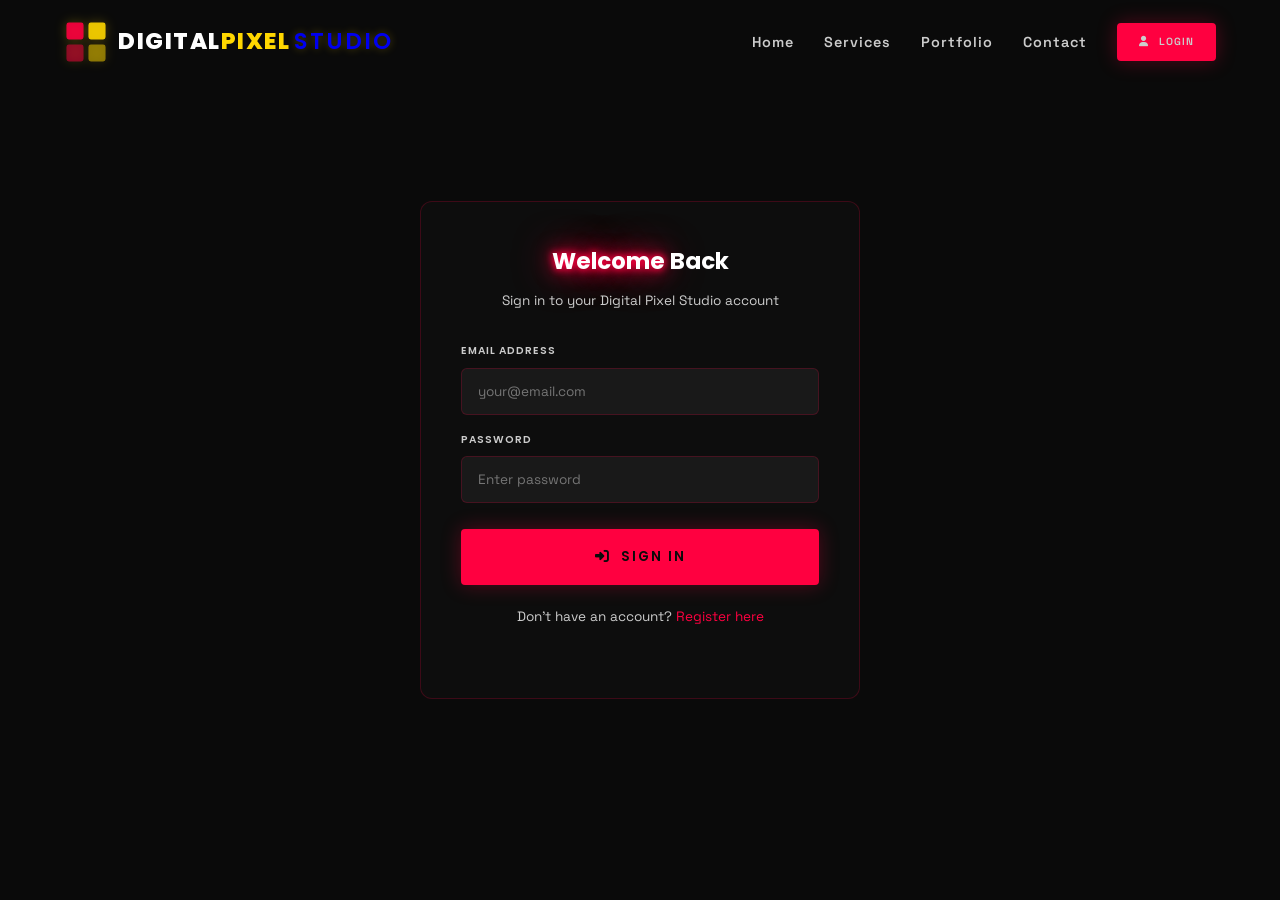
<file: dashboard.html>
<!DOCTYPE html>
<html lang="en">
<head>
  <meta charset="UTF-8">
  <meta name="viewport" content="width=device-width, initial-scale=1.0">
  <title>Dashboard - Digital Pixel Studio</title>
  <link rel="stylesheet" href="css/style.css">
  <link rel="stylesheet" href="https://cdnjs.cloudflare.com/ajax/libs/font-awesome/6.5.1/css/all.min.css">
  <link rel="manifest" href="/manifest.json">
  <link rel="apple-touch-icon" href="/icon-192.png">
  <meta name="apple-mobile-web-app-title" content="DPS">
  <meta name="apple-mobile-web-app-capable" content="yes">
  <meta name="mobile-web-app-capable" content="yes">
</head>
<body>

<nav class="navbar" id="navbar">
  <div class="container">
    <a href="index.html" class="logo-icon">
      <svg class="logo-svg" viewBox="0 0 36 36" fill="none" xmlns="http://www.w3.org/2000/svg">
        <rect x="2" y="2" width="14" height="14" rx="2" fill="#ff0040" opacity="0.9"/>
        <rect x="20" y="2" width="14" height="14" rx="2" fill="#ffd700" opacity="0.9"/>
        <rect x="2" y="20" width="14" height="14" rx="2" fill="#ff0040" opacity="0.5"/>
        <rect x="20" y="20" width="14" height="14" rx="2" fill="#ffd700" opacity="0.5"/>
      </svg>
      <span class="logo-text-group">
        <span class="logo-digital">Digital</span>
        <span class="logo-pixel">Pixel</span>
        <span class="logo-studio">Studio</span>
      </span>
    </a>
    <ul class="nav-links" id="navLinks">
      <li><a href="index.html"><i class="fas fa-home"></i> Home</a></li>
      <li><a href="index.html#services">Services</a></li>
      <li><a href="index.html#contact">Contact</a></li>
      <li><span id="dashUserEmail" style="color:var(--gold);font-family:var(--font-alt);font-size:0.9rem;"></span></li>
      <li><button class="logout-btn" id="logoutBtn"><i class="fas fa-sign-out-alt"></i> Logout</button></li>
    </ul>
    <button class="hamburger" id="hamburger" aria-label="Menu">
      <span></span><span></span><span></span>
    </button>
  </div>
</nav>

<section class="dashboard">
  <div class="container">
    <div class="dashboard-header">
      <h2>Dashboard</h2>
      <span style="font-family:var(--font-alt);color:var(--text-secondary);">Welcome, <span id="dashName" class="gold" style="font-weight:600;"></span></span>
    </div>

    <div class="dashboard-grid">
      <div class="dash-card">
        <h4>Active Projects</h4>
        <div class="number" style="color:var(--neon-red);">2</div>
      </div>
      <div class="dash-card">
        <h4>Completed Projects</h4>
        <div class="number" style="color:var(--gold);">5</div>
      </div>
      <div class="dash-card">
        <h4>Support Tickets</h4>
        <div class="number" style="color:var(--text-primary);">1</div>
      </div>
      <div class="dash-card">
        <h4>Next Milestone</h4>
        <div class="number" style="font-size:1rem;font-family:var(--font-alt);color:var(--text-secondary);">Design Review<br><span style="font-size:0.8rem;">In 3 days</span></div>
      </div>
    </div>

    <div class="dash-table">
      <table>
        <thead>
          <tr>
            <th>Project</th>
            <th>Type</th>
            <th>Status</th>
            <th>Deadline</th>
            <th>Progress</th>
          </tr>
        </thead>
        <tbody>
          <tr>
            <td>E-Commerce Store</td>
            <td>E-Commerce</td>
            <td style="color:var(--gold);">In Progress</td>
            <td>Aug 15, 2024</td>
            <td style="color:var(--neon-red);">65%</td>
          </tr>
          <tr>
            <td>Business Website</td>
            <td>Web Development</td>
            <td style="color:#25D366;">Completed</td>
            <td>Jun 20, 2024</td>
            <td style="color:#25D366;">100%</td>
          </tr>
          <tr>
            <td>Mobile App UI</td>
            <td>UI/UX Design</td>
            <td style="color:var(--gold);">Review</td>
            <td>Jul 30, 2024</td>
            <td style="color:var(--gold);">85%</td>
          </tr>
          <tr>
            <td>SEO Campaign</td>
            <td>Digital Marketing</td>
            <td style="color:var(--neon-red);">In Progress</td>
            <td>Sep 01, 2024</td>
            <td style="color:var(--neon-red);">40%</td>
          </tr>
          <tr>
            <td>Brand Identity</td>
            <td>Branding</td>
            <td style="color:#25D366;">Completed</td>
            <td>May 10, 2024</td>
            <td style="color:#25D366;">100%</td>
          </tr>
        </tbody>
      </table>
    </div>

    <div style="margin-top:40px;text-align:center;">
      <a href="index.html#contact" class="btn btn-primary"><i class="fas fa-plus"></i> Start New Project</a>
      <a href="index.html" class="btn btn-outline" style="margin-left:12px;"><i class="fas fa-arrow-left"></i> Back to Home</a>
    </div>
  </div>
</section>

<script src="js/auth.js"></script>
<script>
if ('serviceWorker' in navigator) {
  window.addEventListener('load', () => {
    navigator.serviceWorker.register('/sw.js');
  });
}
</script>
</body>
</html>
</file>
<file: css/style.css>
@import url('https://fonts.googleapis.com/css2?family=Poppins:wght@400;500;600;700;800;900&family=Inter:wght@300;400;500;600;700;800&family=Space+Grotesk:wght@300;400;500;600;700&display=swap');

:root {
  --neon-red: #ff0040;
  --neon-red-dim: #cc0033;
  --neon-red-glow: rgba(255, 0, 64, 0.3);
  --gold: #ffd700;
  --gold-dim: #daa520;
  --gold-glow: rgba(255, 215, 0, 0.3);
  --black: #0a0a0a;
  --black-2: #111111;
  --black-3: #1a1a1a;
  --dark-card: #0d0d0d;
  --text-primary: #ffffff;
  --text-secondary: #cccccc;
  --text-muted: #888888;
  --border-color: rgba(255, 0, 64, 0.2);
  --font-heading: 'Poppins', sans-serif;
  --font-body: 'Inter', sans-serif;
  --font-alt: 'Space Grotesk', sans-serif;
  --transition: all 0.4s cubic-bezier(0.25, 0.46, 0.45, 0.94);
  --shadow-neon: 0 0 20px rgba(255, 0, 64, 0.3);
  --reveal-duration: 0.9s;
}

* { margin: 0; padding: 0; box-sizing: border-box; }

html {
  scroll-behavior: smooth;
  -webkit-font-smoothing: antialiased;
  -moz-osx-font-smoothing: grayscale;
  text-size-adjust: 100%;
  overflow-x: hidden;
  width: 100%;
}

body {
  font-family: var(--font-body);
  background: var(--black);
  color: var(--text-primary);
  overflow-x: hidden;
  line-height: 1.7;
  font-size: 16px;
  -webkit-font-smoothing: antialiased;
  -moz-osx-font-smoothing: grayscale;
  -webkit-overflow-scrolling: touch;
}

::-webkit-scrollbar { width: 6px; }
::-webkit-scrollbar-track { background: var(--black-2); }
::-webkit-scrollbar-thumb { background: var(--neon-red); border-radius: 3px; }
::-webkit-scrollbar-thumb:hover { background: var(--gold); }

.container {
  width: 100%;
  max-width: 1200px;
  margin: 0 auto;
  padding: 0 24px;
}

.section { padding: clamp(60px, 8vw, 100px) 0; position: relative; }

.section-label {
  font-family: var(--font-heading);
  font-size: clamp(0.85rem, 1.1vw, 1rem);
  letter-spacing: 5px;
  text-transform: uppercase;
  color: var(--neon-red);
  margin-bottom: 18px;
  display: block;
  font-weight: 600;
}

.section-title {
  font-family: var(--font-heading);
  font-size: clamp(2rem, 4.2vw, 3.5rem);
  font-weight: 800;
  margin-bottom: 24px;
  line-height: 1.1;
  text-transform: uppercase;
}

.section-title .highlight { color: var(--neon-red); }
.section-title .gold { color: var(--gold); }

.section-subtitle {
  font-family: var(--font-alt);
  font-size: clamp(1rem, 1.4vw, 1.25rem);
  color: var(--text-secondary);
  max-width: 650px;
  line-height: 1.8;
}

.text-center { text-align: center; }
.text-center .section-subtitle { margin: 0 auto; }

/* === PROFESSIONAL LOGO === */
.logo-icon {
  display: flex;
  align-items: center;
  gap: 10px;
  text-decoration: none;
  position: relative;
}

.logo-svg {
  width: clamp(38px, 4.5vw, 44px);
  height: clamp(38px, 4.5vw, 44px);
  flex-shrink: 0;
  filter: drop-shadow(0 0 6px var(--gold-glow));
  animation: logoGlow 4s ease-in-out infinite;
}

@keyframes logoGlow {
  0%, 100% { filter: drop-shadow(0 0 4px var(--gold-glow)); }
  50% { filter: drop-shadow(0 0 12px var(--gold-glow)) drop-shadow(0 0 24px var(--gold)); }
}

.logo-text-group {
  display: flex;
  align-items: baseline;
  gap: 0;
  font-family: var(--font-heading);
  font-size: clamp(1.2rem, 1.8vw, 1.6rem);
  font-weight: 800;
  letter-spacing: 1.5px;
  text-transform: uppercase;
  white-space: nowrap;
}

.logo-text-group .logo-digital {
  color: var(--text-primary);
}

.logo-text-group .logo-pixel {
  color: var(--gold);
}

.logo-text-group .logo-studio {
  font-weight: 600;
  letter-spacing: 2px;
  margin-left: 4px;
  animation: logoStudioShift 4s ease-in-out infinite;
  text-shadow: 0 0 8px var(--gold-glow);
}

@keyframes logoStudioShift {
  0%, 100% { color: var(--gold); text-shadow: 0 0 8px var(--gold-glow), 0 0 15px var(--gold); }
  50% { color: var(--gold-dim); text-shadow: 0 0 12px var(--gold-glow), 0 0 30px var(--gold); }
}

/* === NEON TEXT EFFECTS === */
.neon-text {
  text-shadow:
    0 0 7px var(--neon-red),
    0 0 10px var(--neon-red),
    0 0 21px var(--neon-red),
    0 0 42px var(--neon-red);
  will-change: text-shadow;
}

.neon-gold {
  text-shadow:
    0 0 7px var(--gold),
    0 0 10px var(--gold),
    0 0 21px var(--gold),
    0 0 42px var(--gold);
}

/* === BREATHING EFFECT - 120fps optimized === */
.breathing {
  animation: breathe 4s ease-in-out infinite;
  will-change: opacity, text-shadow;
}

@keyframes breathe {
  0%, 100% { opacity: 0.8; text-shadow: 0 0 5px currentColor; }
  50% { opacity: 1; text-shadow: 0 0 25px currentColor, 0 0 55px currentColor; }
}

.breathing-glow {
  animation: breatheGlow 5s ease-in-out infinite;
  will-change: opacity, box-shadow;
}

@keyframes breatheGlow {
  0%, 100% { box-shadow: 0 0 10px var(--neon-red-glow); }
  50% { box-shadow: 0 0 40px var(--neon-red-glow), 0 0 80px var(--neon-red-glow); }
}

.breathing-gold {
  animation: breatheGold 4.5s ease-in-out infinite;
  will-change: opacity, text-shadow;
}

@keyframes breatheGold {
  0%, 100% { opacity: 0.85; text-shadow: 0 0 5px var(--gold); }
  50% { opacity: 1; text-shadow: 0 0 25px var(--gold), 0 0 50px var(--gold); }
}

.breathing-slow {
  animation: breathe 6s ease-in-out infinite;
}

/* === COLOR CHANGING - smooth 120fps === */
.color-shift {
  animation: colorShift 8s ease-in-out infinite;
  will-change: color, text-shadow;
}

@keyframes colorShift {
  0%, 100% { color: var(--neon-red); }
  33% { color: var(--gold); }
  66% { color: #ff4444; }
}

.color-shift-all {
  animation: colorShiftAll 10s ease-in-out infinite;
  will-change: color, text-shadow;
}

@keyframes colorShiftAll {
  0%, 100% { color: var(--neon-red); text-shadow: 0 0 10px var(--neon-red-glow); }
  25% { color: var(--gold); text-shadow: 0 0 10px var(--gold-glow); }
  50% { color: #ff6b6b; text-shadow: 0 0 10px rgba(255, 107, 107, 0.3); }
  75% { color: var(--gold-dim); text-shadow: 0 0 10px var(--gold-glow); }
}

/* === BUTTONS === */
.btn {
  display: inline-flex;
  align-items: center;
  gap: 10px;
  padding: 16px 36px;
  font-family: var(--font-heading);
  font-size: clamp(0.85rem, 1vw, 1rem);
  font-weight: 600;
  letter-spacing: 2px;
  text-transform: uppercase;
  text-decoration: none;
  border: 2px solid var(--neon-red);
  border-radius: 4px;
  cursor: pointer;
  transition: var(--transition);
  position: relative;
  overflow: hidden;
  will-change: transform, box-shadow, background, color;
}

.btn-primary {
  background: var(--neon-red);
  color: var(--black);
  box-shadow: 0 0 20px var(--neon-red-glow);
}

.btn-primary:hover {
  background: transparent;
  color: var(--neon-red);
  box-shadow: 0 0 40px var(--neon-red-glow);
  transform: translateY(-3px);
}

.btn-secondary {
  background: transparent;
  color: var(--gold);
  border-color: var(--gold);
  box-shadow: 0 0 20px var(--gold-glow);
}

.btn-secondary:hover {
  background: var(--gold);
  color: var(--black);
  box-shadow: 0 0 40px var(--gold-glow);
  transform: translateY(-3px);
}

.btn-outline {
  background: transparent;
  color: var(--text-primary);
  border-color: rgba(255, 255, 255, 0.3);
}

.btn-outline:hover {
  border-color: var(--neon-red);
  color: var(--neon-red);
  box-shadow: 0 0 20px var(--neon-red-glow);
}

/* === NAVIGATION === */
.navbar {
  position: fixed;
  top: 0;
  left: 0;
  width: 100%;
  z-index: 1000;
  padding: 20px 0;
  transition: background 0.5s ease, padding 0.5s ease, border-color 0.5s ease;
  background: transparent;
}

.navbar.scrolled {
  background: rgba(10, 10, 10, 0.95);
  backdrop-filter: blur(20px);
  -webkit-backdrop-filter: blur(20px);
  padding: 10px 0;
  border-bottom: 1px solid var(--border-color);
}

.navbar .container {
  display: flex;
  justify-content: space-between;
  align-items: center;
}

.logo {
  font-family: var(--font-heading);
  font-size: clamp(1.1rem, 1.8vw, 1.5rem);
  font-weight: 800;
  text-decoration: none;
  display: flex;
  align-items: center;
  gap: 8px;
  flex-shrink: 0;
}

.logo-text {
  font-size: 1em;
  text-transform: uppercase;
  letter-spacing: 2px;
  white-space: nowrap;
}

.logo .neon-dot {
  width: 8px;
  height: 8px;
  border-radius: 50%;
  animation: breathe 2s ease-in-out infinite;
}

.nav-links {
  display: flex;
  list-style: none;
  gap: clamp(16px, 2.5vw, 30px);
  align-items: center;
}

.nav-links a {
  color: var(--text-secondary);
  text-decoration: none;
  font-family: var(--font-alt);
  font-size: clamp(0.9rem, 1vw, 1.05rem);
  font-weight: 600;
  letter-spacing: 1px;
  transition: color 0.3s ease, text-shadow 0.3s ease;
  position: relative;
  white-space: nowrap;
}

.nav-links a::after {
  content: '';
  position: absolute;
  bottom: -4px;
  left: 0;
  width: 0;
  height: 2px;
  background: var(--neon-red);
  transition: width 0.3s ease;
  box-shadow: 0 0 10px var(--neon-red);
}

.nav-links a:hover { color: var(--neon-red); }
.nav-links a:hover::after { width: 100%; }

.nav-links .btn {
  padding: 8px 20px;
  font-size: clamp(0.65rem, 0.75vw, 0.75rem);
}

.hamburger {
  display: none;
  flex-direction: column;
  gap: 5px;
  cursor: pointer;
  background: none;
  border: none;
  padding: 5px;
  z-index: 1001;
}

.hamburger span {
  width: 30px;
  height: 3px;
  background: var(--text-primary);
  border-radius: 2px;
  transition: transform 0.3s ease, opacity 0.3s ease;
  transform-origin: center;
  box-shadow: 0 0 6px rgba(255,255,255,0.3);
}

.hamburger.active span:nth-child(1) { transform: rotate(45deg) translate(5px, 5px); }
.hamburger.active span:nth-child(2) { opacity: 0; }
.hamburger.active span:nth-child(3) { transform: rotate(-45deg) translate(5px, -5px); }

/* === HERO SECTION === */
.hero {
  min-height: 100vh;
  min-height: 100dvh;
  display: flex;
  align-items: center;
  position: relative;
  overflow: hidden;
  padding: 90px 0 40px;
}

.hero-bg {
  position: absolute;
  inset: 0;
  z-index: 0;
  overflow: hidden;
}

.hero-grid {
  position: absolute;
  inset: 0;
  background-image:
    linear-gradient(rgba(255, 0, 64, 0.03) 1px, transparent 1px),
    linear-gradient(90deg, rgba(255, 0, 64, 0.03) 1px, transparent 1px);
  background-size: 60px 60px;
  animation: gridMove 25s linear infinite;
}

@keyframes gridMove {
  0% { transform: translate(0, 0); }
  100% { transform: translate(60px, 60px); }
}

.hero-particles {
  position: absolute;
  inset: 0;
  overflow: hidden;
  pointer-events: none;
}

.particle {
  position: absolute;
  width: 3px;
  height: 3px;
  background: var(--neon-red);
  border-radius: 50%;
  box-shadow: 0 0 6px var(--neon-red), 0 0 12px var(--neon-red);
  animation: particleFloat 18s infinite;
  opacity: 0;
  will-change: transform, opacity;
}

.particle:nth-child(1) { left: 10%; animation-delay: 0s; }
.particle:nth-child(2) { left: 20%; animation-delay: 1.2s; background: var(--gold); box-shadow: 0 0 6px var(--gold); }
.particle:nth-child(3) { left: 30%; animation-delay: 2.4s; }
.particle:nth-child(4) { left: 40%; animation-delay: 3.6s; background: var(--gold); }
.particle:nth-child(5) { left: 50%; animation-delay: 4.8s; }
.particle:nth-child(6) { left: 60%; animation-delay: 6s; }
.particle:nth-child(7) { left: 70%; animation-delay: 7.2s; background: var(--gold); }
.particle:nth-child(8) { left: 80%; animation-delay: 8.4s; }
.particle:nth-child(9) { left: 90%; animation-delay: 9.6s; }
.particle:nth-child(10) { left: 15%; animation-delay: 10.8s; background: var(--gold); }
.particle:nth-child(11) { left: 35%; animation-delay: 12s; }
.particle:nth-child(12) { left: 55%; animation-delay: 13.2s; }
.particle:nth-child(13) { left: 75%; animation-delay: 14.4s; background: var(--gold); }
.particle:nth-child(14) { left: 85%; animation-delay: 15.6s; }
.particle:nth-child(15) { left: 45%; animation-delay: 16.8s; }

@keyframes particleFloat {
  0% { transform: translateY(100vh) scale(0); opacity: 0; }
  10% { opacity: 0.8; }
  90% { opacity: 0.6; }
  100% { transform: translateY(-100px) scale(1); opacity: 0; }
}

/* === SCANNING LINE === */
.hero-scanline {
  position: absolute;
  top: 0;
  left: 0;
  width: 100%;
  height: 2px;
  background: linear-gradient(90deg, transparent, var(--neon-red), transparent);
  box-shadow: 0 0 20px var(--neon-red), 0 0 60px var(--neon-red);
  animation: scanlineMove 4s linear infinite;
  z-index: 1;
  pointer-events: none;
  opacity: 0.4;
}

@keyframes scanlineMove {
  0% { top: -2px; opacity: 0; }
  10% { opacity: 0.6; }
  90% { opacity: 0.6; }
  100% { top: 100%; opacity: 0; }
}

/* === FLOATING ORBS === */
.hero-orbs {
  position: absolute;
  inset: 0;
  overflow: hidden;
  pointer-events: none;
  z-index: 0;
}

.orb {
  position: absolute;
  border-radius: 50%;
  filter: blur(60px);
  opacity: 0.15;
  animation: orbFloat 12s ease-in-out infinite;
  will-change: transform, opacity;
}

.orb-1 {
  width: 300px;
  height: 300px;
  background: var(--neon-red);
  top: -100px;
  left: -100px;
  animation-delay: 0s;
}

.orb-2 {
  width: 400px;
  height: 400px;
  background: var(--gold);
  bottom: -150px;
  right: -100px;
  animation-delay: 4s;
  animation-duration: 15s;
}

.orb-3 {
  width: 250px;
  height: 250px;
  background: var(--neon-red);
  top: 50%;
  left: 50%;
  animation-delay: 8s;
  animation-duration: 10s;
}

@keyframes orbFloat {
  0%, 100% { transform: translate(0, 0) scale(1); }
  33% { transform: translate(30px, -30px) scale(1.1); }
  66% { transform: translate(-20px, 20px) scale(0.9); }
}

/* === CYBER LINES === */
.hero-cyber-lines {
  position: absolute;
  inset: 0;
  pointer-events: none;
  z-index: 0;
  overflow: hidden;
}

.cyber-line {
  position: absolute;
  background: var(--neon-red);
  opacity: 0.07;
}

.cyber-line.h-line {
  width: 100%;
  height: 1px;
  top: 30%;
  left: 0;
  animation: cyberLineH 8s linear infinite;
  box-shadow: 0 0 10px var(--neon-red);
}

.cyber-line.v-line {
  height: 100%;
  width: 1px;
  left: 60%;
  top: 0;
  animation: cyberLineV 10s linear infinite;
  box-shadow: 0 0 10px var(--gold);
  background: var(--gold);
}

@keyframes cyberLineH {
  0% { transform: translateX(-30%) rotate(0deg); }
  100% { transform: translateX(30%) rotate(1deg); }
}

@keyframes cyberLineV {
  0% { transform: translateY(-30%) rotate(0deg); }
  100% { transform: translateY(30%) rotate(-1deg); }
}

.hero-content {
  position: relative;
  z-index: 1;
  max-width: 850px;
  width: 100%;
}

.hero-badge {
  display: inline-flex;
  align-items: center;
  gap: 10px;
  padding: clamp(8px, 1.1vw, 12px) clamp(18px, 2.5vw, 28px);
  border: 1px solid var(--border-color);
  border-radius: 50px;
  font-family: var(--font-alt);
  font-size: clamp(0.8rem, 1vw, 1rem);
  color: var(--text-secondary);
  margin-bottom: clamp(16px, 2vw, 24px);
  animation: fadeInUp 1s ease;
  font-weight: 500;
}

.hero-badge .dot {
  width: 6px;
  height: 6px;
  border-radius: 50%;
  animation: breathe 2s ease-in-out infinite;
}

.hero h1 {
  font-family: var(--font-heading);
  font-size: clamp(2.4rem, 5.5vw, 5rem);
  font-weight: 900;
  line-height: 1.05;
  margin-bottom: clamp(12px, 1.5vw, 18px);
  letter-spacing: -1px;
  animation: fadeInUp 1.1s ease;
}

.hero h1 .line2 {
  display: block;
  font-size: clamp(1.4rem, 3.2vw, 3.2rem);
  color: var(--text-secondary);
  font-weight: 500;
  margin-top: 6px;
}

.hero p {
  font-family: var(--font-alt);
  font-size: clamp(1.05rem, 1.5vw, 1.3rem);
  color: var(--text-secondary);
  line-height: 1.8;
  margin-bottom: clamp(20px, 2.5vw, 28px);
  max-width: 680px;
  animation: fadeInUp 1.3s ease;
  font-weight: 400;
}

.hero-buttons {
  display: flex;
  gap: 16px;
  flex-wrap: wrap;
  animation: fadeInUp 1.5s ease;
}

.hero-stats {
  display: flex;
  gap: clamp(24px, 5vw, 50px);
  margin-top: clamp(28px, 4vw, 40px);
  padding-top: clamp(16px, 2.5vw, 24px);
  border-top: 1px solid var(--border-color);
  animation: fadeInUp 1.7s ease;
  flex-wrap: wrap;
}

.hero-stat h3 {
  font-family: var(--font-heading);
  font-size: clamp(1.7rem, 2.8vw, 2.6rem);
  font-weight: 800;
}

.hero-stat p {
  font-family: var(--font-alt);
  font-size: clamp(0.85rem, 1vw, 1rem);
  color: var(--text-muted);
  margin: 0;
  white-space: nowrap;
}

@keyframes fadeInUp {
  from { opacity: 0; transform: translateY(30px); }
  to { opacity: 1; transform: translateY(0); }
}

/* === TITLE GLOW ANIMATION - added to section-title for extra flair === */
.title-glow {
  animation: titleGlow 5s ease-in-out infinite;
}

@keyframes titleGlow {
  0%, 100% { text-shadow: 0 0 5px currentColor; }
  50% { text-shadow: 0 0 20px currentColor, 0 0 40px currentColor; }
}

/* === CARD HOVER GLOW BORDER === */
.card-border-glow {
  position: relative;
}

.card-border-glow::after {
  content: '';
  position: absolute;
  inset: -2px;
  border-radius: inherit;
  opacity: 0;
  transition: opacity 0.5s ease;
  pointer-events: none;
}

.card-border-glow:hover::after {
  opacity: 1;
}

/* === SECTION BACKGROUND EFFECTS === */
.section-bg-fx {
  position: absolute;
  inset: 0;
  overflow: hidden;
  pointer-events: none;
  z-index: 0;
}

.section-bg-fx .fx-orb {
  position: absolute;
  border-radius: 50%;
  filter: blur(80px);
  opacity: 0.08;
  animation: orbFloat 15s ease-in-out infinite;
}

.section-bg-fx .fx-orb-1 {
  width: 350px;
  height: 350px;
  background: var(--neon-red);
  top: -100px;
  right: -80px;
  animation-delay: 0s;
}

.section-bg-fx .fx-orb-2 {
  width: 280px;
  height: 280px;
  background: var(--gold);
  bottom: -120px;
  left: -60px;
  animation-delay: 5s;
  animation-duration: 18s;
}

.section-bg-fx .fx-line {
  position: absolute;
  opacity: 0.04;
}

.section-bg-fx .fx-line-h {
  width: 100%;
  height: 1px;
  background: linear-gradient(90deg, transparent, var(--neon-red), transparent);
  top: 40%;
  animation: cyberLineH 12s linear infinite;
}

.section-bg-fx .fx-line-v {
  height: 100%;
  width: 1px;
  background: linear-gradient(180deg, transparent, var(--gold), transparent);
  left: 30%;
  animation: cyberLineV 14s linear infinite;
}

/* === SERVICES SECTION === */
.services-grid {
  display: grid;
  grid-template-columns: repeat(auto-fit, minmax(min(300px, 100%), 1fr));
  gap: 24px;
  margin-top: 50px;
}

.service-card {
  background: var(--dark-card);
  border: 1px solid var(--border-color);
  border-radius: 12px;
  padding: 36px;
  transition: transform 0.5s cubic-bezier(0.25, 0.46, 0.45, 0.94), border-color 0.4s ease, box-shadow 0.4s ease;
  position: relative;
  overflow: hidden;
  will-change: transform, border-color;
}

.service-card::before {
  content: '';
  position: absolute;
  top: 0;
  left: 0;
  width: 100%;
  height: 3px;
  background: linear-gradient(90deg, var(--neon-red), var(--gold));
  transform: scaleX(0);
  transform-origin: left;
  transition: transform 0.5s cubic-bezier(0.25, 0.46, 0.45, 0.94);
}

.service-card:hover::before { transform: scaleX(1); }

.service-card:hover {
  border-color: var(--neon-red);
  transform: translateY(-6px);
  box-shadow: 0 15px 50px rgba(255, 0, 64, 0.12);
}

.service-number {
  font-family: var(--font-heading);
  font-size: 3rem;
  font-weight: 800;
  color: transparent;
  -webkit-text-stroke: 1px var(--neon-red);
  opacity: 0.3;
  position: absolute;
  top: 16px;
  right: 20px;
  pointer-events: none;
}

.service-card h3 {
  font-family: var(--font-heading);
  font-size: clamp(1.15rem, 1.5vw, 1.4rem);
  font-weight: 700;
  margin-bottom: 14px;
  letter-spacing: 0.5px;
}

.service-card p {
  font-family: var(--font-alt);
  color: var(--text-secondary);
  font-size: clamp(0.95rem, 1.1vw, 1.05rem);
  line-height: 1.7;
}

/* === PORTFOLIO SECTION === */
.portfolio-filters {
  display: flex;
  gap: 12px;
  justify-content: center;
  flex-wrap: wrap;
  margin: 40px 0;
}

.filter-btn {
  padding: 12px 28px;
  background: transparent;
  border: 1px solid var(--border-color);
  color: var(--text-secondary);
  font-family: var(--font-heading);
  font-size: clamp(0.8rem, 0.9vw, 0.9rem);
  letter-spacing: 1px;
  text-transform: uppercase;
  cursor: pointer;
  transition: border-color 0.3s ease, color 0.3s ease, box-shadow 0.3s ease;
  border-radius: 4px;
  -webkit-tap-highlight-color: transparent;
}

.filter-btn:hover, .filter-btn.active {
  border-color: var(--neon-red);
  color: var(--neon-red);
  box-shadow: 0 0 20px var(--neon-red-glow);
}

.portfolio-grid {
  display: grid;
  grid-template-columns: repeat(auto-fit, minmax(min(320px, 100%), 1fr));
  gap: 24px;
}

.portfolio-item {
  position: relative;
  border-radius: 12px;
  overflow: hidden;
  border: 1px solid var(--border-color);
  aspect-ratio: 16/10;
  cursor: pointer;
  transition: border-color 0.4s ease, box-shadow 0.4s ease;
  will-change: transform, border-color;
}

.portfolio-item img {
  width: 100%;
  height: 100%;
  object-fit: cover;
  transition: transform 0.6s cubic-bezier(0.25, 0.46, 0.45, 0.94);
  will-change: transform;
}

.portfolio-overlay {
  position: absolute;
  inset: 0;
  background: linear-gradient(180deg, transparent 40%, rgba(10, 10, 10, 0.95));
  display: flex;
  flex-direction: column;
  justify-content: flex-end;
  padding: 28px;
  opacity: 0;
  transition: opacity 0.4s ease;
  will-change: opacity;
}

.portfolio-item:hover .portfolio-overlay { opacity: 1; }
.portfolio-item:hover img { transform: scale(1.05); }
.portfolio-item:hover { border-color: var(--neon-red); box-shadow: 0 0 30px var(--neon-red-glow); }

@media (hover: none) {
  .portfolio-overlay { opacity: 1; background: linear-gradient(180deg, transparent 30%, rgba(10, 10, 10, 0.9)); }
}

.portfolio-overlay h4 {
  font-family: var(--font-heading);
  font-size: clamp(1rem, 1.2vw, 1.15rem);
  font-weight: 700;
  margin-bottom: 6px;
}

.portfolio-overlay span {
  font-family: var(--font-alt);
  font-size: clamp(0.8rem, 0.9vw, 0.9rem);
  color: var(--neon-red);
  letter-spacing: 1px;
  text-transform: uppercase;
}

/* === PROCESS SECTION === */
.process-timeline {
  display: grid;
  grid-template-columns: repeat(auto-fit, minmax(min(220px, 100%), 1fr));
  gap: 30px;
  margin-top: 50px;
  position: relative;
}

.process-step {
  text-align: center;
  padding: 36px 24px;
  background: var(--dark-card);
  border: 1px solid var(--border-color);
  border-radius: 12px;
  transition: transform 0.5s cubic-bezier(0.25, 0.46, 0.45, 0.94), border-color 0.4s ease, box-shadow 0.4s ease;
  position: relative;
  will-change: transform, border-color;
}

.process-step:hover {
  border-color: var(--gold);
  transform: translateY(-6px);
  box-shadow: 0 15px 50px rgba(255, 215, 0, 0.1);
}

.step-number {
  width: clamp(50px, 6vw, 60px);
  height: clamp(50px, 6vw, 60px);
  border-radius: 50%;
  border: 2px solid var(--neon-red);
  display: flex;
  align-items: center;
  justify-content: center;
  margin: 0 auto 20px;
  font-family: var(--font-heading);
  font-size: clamp(1.1rem, 1.4vw, 1.3rem);
  font-weight: 700;
  transition: background 0.4s ease, color 0.4s ease, box-shadow 0.4s ease;
}

.process-step:hover .step-number {
  background: var(--neon-red);
  color: var(--black);
  box-shadow: 0 0 30px var(--neon-red-glow);
}

.process-step h3 {
  font-family: var(--font-heading);
  font-size: clamp(1rem, 1.3vw, 1.2rem);
  font-weight: 700;
  margin-bottom: 12px;
  letter-spacing: 0.5px;
}

.process-step p {
  font-family: var(--font-alt);
  color: var(--text-secondary);
  font-size: clamp(0.95rem, 1.05vw, 1.05rem);
  line-height: 1.7;
}

/* === PRICING SECTION === */
.pricing-grid {
  display: grid;
  grid-template-columns: repeat(auto-fit, minmax(min(280px, 100%), 1fr));
  gap: 24px;
  margin-top: 50px;
}

.pricing-card {
  background: var(--dark-card);
  border: 1px solid var(--border-color);
  border-radius: 12px;
  padding: 40px 32px;
  text-align: center;
  transition: transform 0.5s cubic-bezier(0.25, 0.46, 0.45, 0.94), border-color 0.4s ease, box-shadow 0.4s ease;
  position: relative;
  overflow: hidden;
  will-change: transform, border-color;
}

.pricing-card.featured {
  border-color: var(--gold);
  transform: scale(1.05);
}

.pricing-card.featured::before {
  content: 'POPULAR';
  position: absolute;
  top: 20px;
  right: -30px;
  background: var(--gold);
  color: var(--black);
  padding: 4px 40px;
  font-family: var(--font-heading);
  font-size: 0.7rem;
  letter-spacing: 2px;
  transform: rotate(45deg);
  white-space: nowrap;
}

.pricing-card:hover {
  border-color: var(--neon-red);
  box-shadow: 0 15px 50px rgba(255, 0, 64, 0.15);
  transform: translateY(-4px);
}

.pricing-card.featured:hover { transform: scale(1.05) translateY(-4px); }

.pricing-card h3 {
  font-family: var(--font-heading);
  font-size: clamp(1.1rem, 1.4vw, 1.3rem);
  font-weight: 700;
  letter-spacing: 1px;
  margin-bottom: 16px;
}

.pricing-price {
  font-family: var(--font-heading);
  font-size: clamp(2.5rem, 4vw, 3.5rem);
  font-weight: 800;
  margin-bottom: 8px;
}

.pricing-price .currency {
  font-size: clamp(0.9rem, 1.3vw, 1.2rem);
  vertical-align: super;
}

.pricing-price .period {
  font-size: clamp(0.7rem, 0.9vw, 0.9rem);
  color: var(--text-muted);
  font-weight: 400;
}

.pricing-desc {
  color: var(--text-muted);
  font-family: var(--font-alt);
  font-size: clamp(0.9rem, 1.1vw, 1.05rem);
  margin-bottom: 24px;
}

.pricing-features {
  list-style: none;
  text-align: left;
  margin-bottom: 30px;
}

.pricing-features li {
  padding: 12px 0;
  border-bottom: 1px solid rgba(255, 255, 255, 0.05);
  font-family: var(--font-alt);
  font-size: clamp(0.9rem, 1.05vw, 1rem);
  color: var(--text-secondary);
  display: flex;
  align-items: center;
  gap: 12px;
}

.pricing-features li::before {
  content: '>';
  color: var(--neon-red);
  font-family: var(--font-heading);
  font-weight: 700;
}

/* === TESTIMONIALS SECTION === */
.testimonials-grid {
  display: grid;
  grid-template-columns: repeat(auto-fit, minmax(min(290px, 100%), 1fr));
  gap: 24px;
  margin-top: 50px;
}

.testimonial-card {
  background: var(--dark-card);
  border: 1px solid var(--border-color);
  border-radius: 12px;
  padding: 32px;
  transition: transform 0.5s cubic-bezier(0.25, 0.46, 0.45, 0.94), border-color 0.4s ease, box-shadow 0.4s ease;
  will-change: transform, border-color;
}

.testimonial-card:hover {
  border-color: var(--gold);
  transform: translateY(-4px);
  box-shadow: 0 15px 50px rgba(255, 215, 0, 0.08);
}

.testimonial-stars {
  color: var(--gold);
  font-size: 1.3rem;
  margin-bottom: 16px;
  letter-spacing: 3px;
}

.testimonial-text {
  font-family: var(--font-alt);
  font-size: clamp(0.95rem, 1.1vw, 1.05rem);
  color: var(--text-secondary);
  line-height: 1.8;
  margin-bottom: 20px;
  font-style: italic;
}

.testimonial-author {
  display: flex;
  align-items: center;
  gap: 14px;
}

.testimonial-author img {
  width: clamp(40px, 5vw, 50px);
  height: clamp(40px, 5vw, 50px);
  border-radius: 50%;
  object-fit: cover;
  border: 2px solid var(--neon-red);
  flex-shrink: 0;
}

.testimonial-author h4 {
  font-family: var(--font-heading);
  font-size: clamp(0.95rem, 1.1vw, 1.05rem);
  font-weight: 700;
}

.testimonial-author span {
  font-family: var(--font-alt);
  font-size: clamp(0.8rem, 0.95vw, 0.9rem);
  color: var(--neon-red);
}

/* === REVIEWS SECTION === */
.reviews-grid {
  display: grid;
  grid-template-columns: repeat(auto-fit, minmax(min(320px, 100%), 1fr));
  gap: 24px;
  margin-top: 50px;
}

.review-card {
  background: var(--dark-card);
  border: 1px solid var(--border-color);
  border-radius: 12px;
  padding: 36px;
  transition: transform 0.5s cubic-bezier(0.25, 0.46, 0.45, 0.94), border-color 0.4s ease, box-shadow 0.4s ease;
  position: relative;
  overflow: hidden;
}

.review-card::before {
  content: '"';
  position: absolute;
  top: -10px;
  right: 20px;
  font-size: 6rem;
  font-family: var(--font-heading);
  color: var(--neon-red);
  opacity: 0.1;
  line-height: 1;
  pointer-events: none;
}

.review-card:hover {
  border-color: var(--gold);
  transform: translateY(-6px);
  box-shadow: 0 15px 50px rgba(255, 215, 0, 0.1);
}

.review-stars {
  color: var(--gold);
  font-size: 1.4rem;
  margin-bottom: 14px;
  letter-spacing: 3px;
}

.review-text {
  font-family: var(--font-alt);
  font-size: clamp(0.95rem, 1.1vw, 1.05rem);
  color: var(--text-secondary);
  line-height: 1.8;
  margin-bottom: 20px;
  font-style: italic;
}

.review-author {
  display: flex;
  align-items: center;
  gap: 14px;
}

.review-author img {
  width: clamp(44px, 5vw, 52px);
  height: clamp(44px, 5vw, 52px);
  border-radius: 50%;
  object-fit: cover;
  border: 2px solid var(--gold);
  flex-shrink: 0;
}

.review-author h4 {
  font-family: var(--font-heading);
  font-size: clamp(0.95rem, 1.1vw, 1.05rem);
  font-weight: 700;
}

.review-author span {
  font-family: var(--font-alt);
  font-size: clamp(0.8rem, 0.9vw, 0.9rem);
  color: var(--gold);
}

/* === WHAT MAKES A GREAT WEBSITE SHOWCASE === */
.showcase-grid {
  display: grid;
  grid-template-columns: repeat(auto-fit, minmax(min(260px, 100%), 1fr));
  gap: 24px;
  margin-top: 50px;
}

.showcase-card {
  background: var(--dark-card);
  border: 1px solid var(--border-color);
  border-radius: 12px;
  padding: 36px 28px;
  text-align: center;
  transition: transform 0.5s cubic-bezier(0.25, 0.46, 0.45, 0.94), border-color 0.4s ease, box-shadow 0.4s ease;
}

.showcase-card:hover {
  border-color: var(--neon-red);
  transform: translateY(-8px);
  box-shadow: 0 20px 60px rgba(255, 0, 64, 0.15);
}

.showcase-icon {
  width: clamp(60px, 7vw, 72px);
  height: clamp(60px, 7vw, 72px);
  border-radius: 16px;
  border: 2px solid var(--border-color);
  display: flex;
  align-items: center;
  justify-content: center;
  margin: 0 auto 20px;
  font-size: clamp(1.5rem, 2vw, 2rem);
  transition: border-color 0.4s ease, box-shadow 0.4s ease, background 0.4s ease;
}

.showcase-card:hover .showcase-icon {
  border-color: var(--neon-red);
  background: rgba(255, 0, 64, 0.05);
  box-shadow: 0 0 30px var(--neon-red-glow);
}

.showcase-card h3 {
  font-family: var(--font-heading);
  font-size: clamp(1.05rem, 1.3vw, 1.2rem);
  font-weight: 700;
  margin-bottom: 12px;
}

.showcase-card p {
  font-family: var(--font-alt);
  color: var(--text-secondary);
  font-size: clamp(0.9rem, 1vw, 1rem);
  line-height: 1.7;
}

/* === FAQ SECTION === */
.faq-list {
  max-width: 800px;
  margin: 50px auto 0;
  width: 100%;
}

.faq-item {
  background: var(--dark-card);
  border: 1px solid var(--border-color);
  border-radius: 8px;
  margin-bottom: 12px;
  overflow: hidden;
  transition: border-color 0.3s ease;
}

.faq-item:hover { border-color: var(--neon-red); }

.faq-question {
  width: 100%;
  padding: 22px 28px;
  background: none;
  border: none;
  color: var(--text-primary);
  font-family: var(--font-alt);
  font-size: clamp(1rem, 1.2vw, 1.15rem);
  font-weight: 600;
  text-align: left;
  cursor: pointer;
  display: flex;
  justify-content: space-between;
  align-items: center;
  gap: 16px;
  -webkit-tap-highlight-color: transparent;
}

.faq-question .faq-icon {
  font-size: 1.2rem;
  color: var(--neon-red);
  transition: transform 0.3s ease;
  flex-shrink: 0;
}

.faq-item.active .faq-question .faq-icon {
  transform: rotate(45deg);
}

.faq-answer {
  max-height: 0;
  overflow: hidden;
  transition: max-height 0.5s cubic-bezier(0.25, 0.46, 0.45, 0.94), padding 0.5s ease;
  padding: 0 24px;
}

.faq-item.active .faq-answer {
  max-height: 300px;
  padding: 0 24px 20px;
}

.faq-answer p {
  font-family: var(--font-alt);
  color: var(--text-secondary);
  font-size: clamp(0.95rem, 1.1vw, 1.05rem);
  line-height: 1.7;
}

/* === CONTACT SECTION === */
.contact-wrapper {
  display: grid;
  grid-template-columns: 1fr 1fr;
  gap: clamp(24px, 5vw, 50px);
  margin-top: 50px;
}

.contact-info h3 {
  font-family: var(--font-heading);
  font-size: clamp(1.4rem, 2vw, 1.8rem);
  font-weight: 700;
  margin-bottom: 20px;
}

.contact-info p {
  font-family: var(--font-alt);
  color: var(--text-secondary);
  font-size: clamp(1rem, 1.2vw, 1.15rem);
  line-height: 1.8;
  margin-bottom: 30px;
}

.contact-details {
  display: flex;
  flex-direction: column;
  gap: 20px;
}

.contact-detail {
  display: flex;
  align-items: flex-start;
  gap: 16px;
}

.contact-detail .icon {
  width: clamp(42px, 5vw, 48px);
  height: clamp(42px, 5vw, 48px);
  border-radius: 8px;
  border: 1px solid var(--border-color);
  display: flex;
  align-items: center;
  justify-content: center;
  font-size: clamp(1rem, 1.3vw, 1.2rem);
  flex-shrink: 0;
}

.contact-detail h4 {
  font-family: var(--font-heading);
  font-size: clamp(0.9rem, 1.1vw, 1.05rem);
  font-weight: 600;
  letter-spacing: 0.5px;
  margin-bottom: 4px;
}

.contact-detail span {
  font-family: var(--font-alt);
  color: var(--text-secondary);
  font-size: clamp(0.9rem, 1.05vw, 1rem);
  word-break: break-word;
}

.contact-form {
  background: var(--dark-card);
  border: 1px solid var(--border-color);
  border-radius: 12px;
  padding: clamp(24px, 4vw, 36px);
}

.form-group {
  margin-bottom: 20px;
}

.form-group label {
  display: block;
  font-family: var(--font-heading);
  font-size: clamp(0.65rem, 0.8vw, 0.75rem);
  font-weight: 600;
  letter-spacing: 1px;
  text-transform: uppercase;
  margin-bottom: 8px;
  color: var(--text-secondary);
}

.form-group input,
.form-group select,
.form-group textarea {
  width: 100%;
  padding: clamp(12px, 1.5vw, 14px) clamp(14px, 1.8vw, 16px);
  background: rgba(255, 255, 255, 0.05);
  border: 1px solid var(--border-color);
  border-radius: 6px;
  color: var(--text-primary);
  font-family: var(--font-alt);
  font-size: clamp(0.85rem, 1vw, 0.95rem);
  transition: border-color 0.3s ease, box-shadow 0.3s ease;
  outline: none;
  -webkit-appearance: none;
  appearance: none;
}

.form-group input:focus,
.form-group select:focus,
.form-group textarea:focus {
  border-color: var(--neon-red);
  box-shadow: 0 0 20px var(--neon-red-glow);
}

.form-group select {
  background-image: url("data:image/svg+xml,%3Csvg xmlns='http://www.w3.org/2000/svg' width='12' height='8' viewBox='0 0 12 8'%3E%3Cpath d='M1 1l5 5 5-5' stroke='%23ff0040' stroke-width='2' fill='none'/%3E%3C/svg%3E");
  background-repeat: no-repeat;
  background-position: right 16px center;
  cursor: pointer;
  padding-right: 40px;
}

.form-group select option {
  background: var(--black-2);
  color: var(--text-primary);
}

.form-group textarea {
  resize: vertical;
  min-height: 100px;
}

.form-row {
  display: grid;
  grid-template-columns: 1fr 1fr;
  gap: 16px;
}

/* === MAP SECTION === */
.map-section {
  height: clamp(300px, 40vw, 400px);
  position: relative;
  overflow: hidden;
}

.map-section iframe {
  width: 100%;
  height: 100%;
  border: none;
  filter: grayscale(1) invert(1);
  opacity: 0.8;
}

.map-overlay {
  position: absolute;
  top: 0;
  left: 0;
  padding: clamp(20px, 3vw, 30px);
  background: linear-gradient(90deg, rgba(10,10,10,0.9), transparent);
  height: 100%;
  display: flex;
  flex-direction: column;
  justify-content: center;
  max-width: 50%;
}

.map-overlay h3 {
  font-family: var(--font-heading);
  font-size: clamp(1rem, 1.4vw, 1.2rem);
  font-weight: 700;
  margin-bottom: 8px;
}

.map-overlay p {
  font-family: var(--font-alt);
  color: var(--text-secondary);
  font-size: clamp(0.82rem, 0.95vw, 0.9rem);
}

/* === FOOTER === */
.footer {
  background: var(--black-2);
  border-top: 1px solid var(--border-color);
  padding: 80px 0 40px;
  position: relative;
  overflow: hidden;
}

.footer::before {
  content: '';
  position: absolute;
  top: 0;
  left: 0;
  width: 100%;
  height: 1px;
  background: linear-gradient(90deg, transparent, var(--neon-red), var(--gold), transparent);
  animation: footerGlow 4s ease-in-out infinite;
}

@keyframes footerGlow {
  0%, 100% { opacity: 0.3; }
  50% { opacity: 1; }
}

.footer-grid {
  display: grid;
  grid-template-columns: 2fr 1fr 1fr 1fr;
  gap: clamp(24px, 4vw, 40px);
  margin-bottom: 40px;
}

.footer-brand p {
  font-family: var(--font-alt);
  color: var(--text-secondary);
  font-size: clamp(1rem, 1.2vw, 1.15rem);
  line-height: 1.8;
  margin-top: 18px;
  max-width: 360px;
}

.footer h4 {
  font-family: var(--font-heading);
  font-size: clamp(0.95rem, 1.1vw, 1.1rem);
  font-weight: 700;
  letter-spacing: 2px;
  margin-bottom: 24px;
  text-transform: uppercase;
  color: var(--neon-red);
  text-shadow: 0 0 10px var(--neon-red-glow);
}

.footer-links {
  list-style: none;
}

.footer-links li { margin-bottom: 12px; }

.footer-links a {
  color: var(--text-secondary);
  text-decoration: none;
  font-family: var(--font-alt);
  font-size: clamp(0.95rem, 1.1vw, 1.05rem);
  transition: color 0.3s ease, padding-left 0.3s ease, text-shadow 0.3s ease;
  display: inline-block;
}

.footer-links a:hover {
  color: var(--neon-red);
  padding-left: 8px;
  text-shadow: 0 0 10px var(--neon-red-glow);
}

.footer-social {
  display: flex;
  gap: 12px;
  margin-top: 16px;
  flex-wrap: wrap;
}

.footer-social a {
  width: clamp(44px, 5vw, 52px);
  height: clamp(44px, 5vw, 52px);
  border: 1px solid var(--border-color);
  border-radius: 10px;
  display: flex;
  align-items: center;
  justify-content: center;
  text-decoration: none;
  transition: border-color 0.3s ease, color 0.3s ease, box-shadow 0.3s ease, transform 0.3s ease;
  color: var(--text-secondary);
  font-size: clamp(1.1rem, 1.4vw, 1.3rem);
}

.footer-social a:hover {
  border-color: var(--neon-red);
  color: var(--neon-red);
  box-shadow: 0 0 25px var(--neon-red-glow), 0 0 50px var(--neon-red-glow);
  transform: translateY(-5px) scale(1.1);
}

.footer-social a:nth-child(1):hover { border-color: #1877f2; color: #1877f2; box-shadow: 0 0 25px rgba(24,119,242,0.4); }
.footer-social a:nth-child(2):hover { border-color: #1da1f2; color: #1da1f2; box-shadow: 0 0 25px rgba(29,161,242,0.4); }
.footer-social a:nth-child(3):hover { border-color: #e4405f; color: #e4405f; box-shadow: 0 0 25px rgba(228,64,95,0.4); }
.footer-social a:nth-child(4):hover { border-color: #0077b5; color: #0077b5; box-shadow: 0 0 25px rgba(0,119,181,0.4); }
.footer-social a:nth-child(5):hover { border-color: #ff0000; color: #ff0000; box-shadow: 0 0 25px rgba(255,0,0,0.4); }

.footer-bottom {
  border-top: 1px solid var(--border-color);
  padding-top: 30px;
  display: flex;
  justify-content: space-between;
  align-items: center;
  flex-wrap: wrap;
  gap: 16px;
}

.footer-bottom p {
  font-family: var(--font-alt);
  color: var(--text-muted);
  font-size: clamp(0.9rem, 1vw, 1rem);
}

.footer-bottom-links {
  display: flex;
  gap: 24px;
  flex-wrap: wrap;
}

.footer-bottom-links a {
  color: var(--text-muted);
  text-decoration: none;
  font-size: clamp(0.9rem, 1vw, 1rem);
  font-family: var(--font-alt);
  transition: color 0.3s ease;
}

.footer-bottom-links a:hover { color: var(--neon-red); }

/* === WHATSAPP FLOATING BUTTON === */
.whatsapp-wrapper {
  position: fixed;
  bottom: max(24px, env(safe-area-inset-bottom, 16px));
  right: max(24px, env(safe-area-inset-right, 16px));
  z-index: 999;
  display: flex;
  flex-direction: column;
  align-items: center;
  gap: 10px;
}

.whatsapp-form-btn {
  width: clamp(44px, 4vw, 52px);
  height: clamp(44px, 4vw, 52px);
  border-radius: 50%;
  background: var(--neon-red);
  border: 2px solid var(--neon-red);
  cursor: pointer;
  display: flex;
  align-items: center;
  justify-content: center;
  font-size: clamp(1rem, 1.4vw, 1.3rem);
  color: white;
  text-decoration: none;
  box-shadow: 0 4px 20px var(--neon-red-glow);
  transition: transform 0.3s ease, box-shadow 0.3s ease;
  animation: formBtnBreathe 3s ease-in-out infinite;
}

.whatsapp-form-btn:hover {
  transform: scale(1.1);
  box-shadow: 0 4px 35px var(--neon-red-glow);
}

@keyframes formBtnBreathe {
  0%, 100% { box-shadow: 0 4px 15px var(--neon-red-glow); transform: scale(1); }
  50% { box-shadow: 0 4px 40px var(--neon-red-glow), 0 0 60px var(--neon-red-glow); transform: scale(1.05); }
}

.whatsapp-form-btn .tooltip {
  position: absolute;
  right: calc(100% + 12px);
  top: 50%;
  transform: translateY(-50%);
  background: rgba(0,0,0,0.9);
  color: var(--text-primary);
  padding: 6px 14px;
  border-radius: 6px;
  font-family: var(--font-alt);
  font-size: 0.8rem;
  white-space: nowrap;
  opacity: 0;
  pointer-events: none;
  transition: opacity 0.3s ease;
  border: 1px solid var(--border-color);
}

.whatsapp-form-btn:hover .tooltip { opacity: 1; }

.whatsapp-btn {
  width: clamp(56px, 5.5vw, 76px);
  height: clamp(56px, 5.5vw, 76px);
  border-radius: 50%;
  background: #25D366;
  border: none;
  cursor: pointer;
  display: flex;
  align-items: center;
  justify-content: center;
  font-size: clamp(1.6rem, 2.2vw, 2.2rem);
  box-shadow: 0 4px 20px rgba(37, 211, 102, 0.4);
  transition: transform 0.3s ease, box-shadow 0.3s ease;
  animation: whatsappPulse 3s ease-in-out infinite;
  text-decoration: none;
  color: white;
  will-change: transform, box-shadow;
  position: relative;
}

.whatsapp-btn::after {
  content: '';
  position: absolute;
  inset: -4px;
  border-radius: 50%;
  border: 2px solid rgba(37, 211, 102, 0.3);
  animation: whatsappRing 3s ease-in-out infinite;
}

@keyframes whatsappRing {
  0%, 100% { transform: scale(1); opacity: 0.5; }
  50% { transform: scale(1.15); opacity: 0; }
}

.whatsapp-btn:hover {
  transform: scale(1.1);
  box-shadow: 0 4px 40px rgba(37, 211, 102, 0.7);
}

@keyframes whatsappPulse {
  0%, 100% { box-shadow: 0 4px 20px rgba(37, 211, 102, 0.4); transform: scale(1); }
  50% { box-shadow: 0 4px 60px rgba(37, 211, 102, 0.8); transform: scale(1.05); }
}

/* === SCROLL ANIMATION - 120fps optimized === */
.reveal,
.reveal-left,
.reveal-right,
.reveal-scale {
  will-change: transform, opacity;
}

.reveal {
  opacity: 0;
  transform: translateY(50px);
  transition: opacity var(--reveal-duration) cubic-bezier(0.25, 0.46, 0.45, 0.94),
              transform var(--reveal-duration) cubic-bezier(0.25, 0.46, 0.45, 0.94);
}

.reveal.visible {
  opacity: 1;
  transform: translateY(0);
}

.reveal-left {
  opacity: 0;
  transform: translateX(-70px);
  transition: opacity var(--reveal-duration) cubic-bezier(0.25, 0.46, 0.45, 0.94),
              transform var(--reveal-duration) cubic-bezier(0.25, 0.46, 0.45, 0.94);
}

.reveal-left.visible {
  opacity: 1;
  transform: translateX(0);
}

.reveal-right {
  opacity: 0;
  transform: translateX(70px);
  transition: opacity var(--reveal-duration) cubic-bezier(0.25, 0.46, 0.45, 0.94),
              transform var(--reveal-duration) cubic-bezier(0.25, 0.46, 0.45, 0.94);
}

.reveal-right.visible {
  opacity: 1;
  transform: translateX(0);
}

.reveal-scale {
  opacity: 0;
  transform: scale(0.85);
  transition: opacity var(--reveal-duration) cubic-bezier(0.25, 0.46, 0.45, 0.94),
              transform var(--reveal-duration) cubic-bezier(0.25, 0.46, 0.45, 0.94);
}

.reveal-scale.visible {
  opacity: 1;
  transform: scale(1);
}

/* === AUTH PAGES === */
.auth-page {
  min-height: 100vh;
  min-height: 100dvh;
  display: flex;
  align-items: center;
  justify-content: center;
  padding: 100px 20px;
}

.auth-box {
  background: var(--dark-card);
  border: 1px solid var(--border-color);
  border-radius: 12px;
  padding: clamp(28px, 4vw, 40px);
  width: 100%;
  max-width: 440px;
}

.auth-box h2 {
  font-family: var(--font-heading);
  font-size: clamp(1.2rem, 1.8vw, 1.5rem);
  font-weight: 700;
  text-align: center;
  margin-bottom: 8px;
}

.auth-box > p {
  font-family: var(--font-alt);
  color: var(--text-secondary);
  text-align: center;
  margin-bottom: 30px;
  font-size: clamp(0.85rem, 1vw, 0.95rem);
}

.auth-box .form-group {
  margin-bottom: 16px;
}

.auth-box .btn {
  width: 100%;
  justify-content: center;
  margin-top: 10px;
}

.auth-switch {
  text-align: center;
  margin-top: 20px;
  font-family: var(--font-alt);
  font-size: clamp(0.82rem, 0.95vw, 0.9rem);
  color: var(--text-secondary);
}

.auth-switch a {
  color: var(--neon-red);
  text-decoration: none;
}

/* === DASHBOARD === */
.dashboard {
  min-height: 100vh;
  padding-top: 100px;
}

.dashboard-header {
  display: flex;
  justify-content: space-between;
  align-items: center;
  margin-bottom: 40px;
  flex-wrap: wrap;
  gap: 16px;
}

.dashboard-header h2 {
  font-family: var(--font-heading);
  font-size: clamp(1.3rem, 2vw, 1.8rem);
  font-weight: 700;
}

.dashboard-grid {
  display: grid;
  grid-template-columns: repeat(auto-fit, minmax(min(220px, 100%), 1fr));
  gap: 20px;
  margin-bottom: 40px;
}

.dash-card {
  background: var(--dark-card);
  border: 1px solid var(--border-color);
  border-radius: 12px;
  padding: 28px;
  transition: border-color 0.3s ease, box-shadow 0.3s ease;
}

.dash-card:hover {
  border-color: var(--neon-red);
  box-shadow: 0 0 20px var(--neon-red-glow);
}

.dash-card h4 {
  font-family: var(--font-alt);
  color: var(--text-secondary);
  font-size: clamp(0.82rem, 0.95vw, 0.9rem);
  margin-bottom: 8px;
}

.dash-card .number {
  font-family: var(--font-heading);
  font-size: clamp(1.8rem, 2.5vw, 2.2rem);
  font-weight: 800;
}

.dash-table {
  background: var(--dark-card);
  border: 1px solid var(--border-color);
  border-radius: 12px;
  overflow-x: auto;
  -webkit-overflow-scrolling: touch;
}

.dash-table table {
  width: 100%;
  border-collapse: collapse;
  min-width: 500px;
}

.dash-table th,
.dash-table td {
  padding: clamp(12px, 1.8vw, 16px) clamp(14px, 2vw, 20px);
  text-align: left;
  font-family: var(--font-alt);
  font-size: clamp(0.82rem, 0.95vw, 0.9rem);
  border-bottom: 1px solid var(--border-color);
  white-space: nowrap;
}

.dash-table th {
  font-family: var(--font-heading);
  font-size: clamp(0.65rem, 0.8vw, 0.75rem);
  letter-spacing: 1px;
  text-transform: uppercase;
  color: var(--neon-red);
}

/* === LOGOUT BUTTON === */
.logout-btn {
  padding: 8px 20px;
  background: transparent;
  border: 1px solid var(--neon-red);
  color: var(--neon-red);
  font-family: var(--font-heading);
  font-size: clamp(0.65rem, 0.8vw, 0.75rem);
  letter-spacing: 1px;
  cursor: pointer;
  border-radius: 4px;
  transition: background 0.3s ease, color 0.3s ease;
}

.logout-btn:hover {
  background: var(--neon-red);
  color: var(--black);
}

/* === RESPONSIVE - DESKTOP FIRST === */

/* Large Desktop (1400px+) */
@media (min-width: 1400px) {
  .container { max-width: 1320px; }
}

/* Tablet Landscape (1024px and below) */
@media (max-width: 1024px) {
  .hero h1 { font-size: clamp(2rem, 5vw, 3rem); }
  .hero h1 .line2 { font-size: clamp(1.2rem, 3vw, 2rem); }
  .section-title { font-size: clamp(1.5rem, 3vw, 2rem); }
  .section { padding: 80px 0; }
  .pricing-card.featured { transform: none; }
  .pricing-card.featured:hover { transform: translateY(-4px); }
  .footer-grid { grid-template-columns: 1fr 1fr; }
  .contact-wrapper { gap: 32px; }
}

/* Tablet Portrait (768px and below) */
@media (max-width: 768px) {
  .hamburger { display: flex; }

  .nav-links {
    position: fixed;
    top: 0;
    right: -100%;
    width: 85%;
    max-width: 380px;
    height: 100vh;
    height: 100dvh;
    background: rgba(10, 10, 10, 0.98);
    backdrop-filter: blur(20px);
    -webkit-backdrop-filter: blur(20px);
    flex-direction: column;
    padding: 100px 40px 40px;
    gap: 16px;
    transition: right 0.45s cubic-bezier(0.25, 0.46, 0.45, 0.94);
    border-left: 1px solid var(--border-color);
    overflow-y: auto;
    z-index: 1000;
    pointer-events: none;
  }

  .nav-links.active { right: 0; pointer-events: auto; }

  .nav-links a {
    font-size: 1.3rem;
    font-family: var(--font-heading);
    font-weight: 600;
    letter-spacing: 1px;
    padding: 8px 0;
    display: block;
    transition: color 0.3s ease, padding-left 0.3s ease, text-shadow 0.3s ease;
  }
  .nav-links a:hover { color: var(--neon-red); padding-left: 8px; text-shadow: 0 0 15px var(--neon-red-glow); }
  .nav-links .btn {
    font-size: 1rem;
    padding: 14px 32px;
    justify-content: center;
    width: 100%;
    margin-top: 8px;
  }

  .hero { padding-top: 60px; min-height: auto; padding-bottom: 80px; }
  .hero h1 { font-size: clamp(2rem, 6vw, 2.6rem); }
  .hero h1 .line2 { font-size: clamp(1.2rem, 4vw, 1.6rem); }
  .hero-stats { gap: 20px; }
  .hero-stat { flex: 1; min-width: calc(50% - 20px); }

  .section { padding: 60px 0; }
  .section-title { font-size: clamp(1.3rem, 4vw, 1.6rem); }

  .contact-wrapper { grid-template-columns: 1fr; }
  .form-row { grid-template-columns: 1fr; }
  .portfolio-grid { grid-template-columns: 1fr; }
  .services-grid { grid-template-columns: 1fr; }
  .pricing-grid { grid-template-columns: 1fr; max-width: 450px; margin-left: auto; margin-right: auto; }
  .process-timeline { grid-template-columns: 1fr; max-width: 400px; margin-left: auto; margin-right: auto; }

  .footer-grid { grid-template-columns: 1fr; }
  .footer-bottom { flex-direction: column; text-align: center; }

  .map-overlay { position: relative; background: var(--black-2); max-width: 100%; }
}

/* Small Mobile (480px and below) */
@media (max-width: 480px) {
  .container { padding: 0 16px; }

  .hero h1 { font-size: clamp(1.5rem, 7vw, 1.8rem); }
  .hero h1 .line2 { font-size: clamp(0.9rem, 4.5vw, 1.1rem); }
  .hero-buttons .btn { width: 100%; justify-content: center; }

  .pricing-card { padding: 28px 20px; }
  .contact-form { padding: 20px; }

  .hero-stat { min-width: calc(50% - 10px); }
  .hero-stats { gap: 10px; }

  .dashboard-header { flex-direction: column; align-items: flex-start; }

  .testimonials-grid { grid-template-columns: 1fr; }

  .whatsapp-wrapper { bottom: 14px; right: 14px; gap: 8px; }
  .whatsapp-btn { width: 52px; height: 52px; font-size: 1.4rem; }
  .whatsapp-form-btn { width: 40px; height: 40px; font-size: 0.95rem; }
  .whatsapp-form-btn .tooltip { display: none; }
}

/* Extra Small Mobile (380px and below) */
@media (max-width: 380px) {
  .whatsapp-wrapper { bottom: 10px; right: 10px; gap: 6px; }
  .whatsapp-btn { width: 46px; height: 46px; font-size: 1.2rem; }
  .whatsapp-form-btn { width: 36px; height: 36px; font-size: 0.85rem; }
}

/* Touch device optimizations */
@media (hover: none) and (pointer: coarse) {
  .hamburger { display: flex; }

  .nav-links {
    position: fixed;
    top: 0;
    right: -100%;
    width: 85%;
    max-width: 380px;
    height: 100vh;
    height: 100dvh;
    background: rgba(10, 10, 10, 0.98);
    backdrop-filter: blur(20px);
    -webkit-backdrop-filter: blur(20px);
    flex-direction: column;
    padding: 100px 40px 40px;
    gap: 16px;
    transition: right 0.45s cubic-bezier(0.25, 0.46, 0.45, 0.94);
    border-left: 1px solid var(--border-color);
    overflow-y: auto;
    z-index: 1000;
    pointer-events: none;
  }

  .nav-links.active { right: 0; pointer-events: auto; }

  .nav-links a {
    font-size: 1.3rem;
    font-family: var(--font-heading);
    font-weight: 600;
    letter-spacing: 1px;
    padding: 8px 0;
    display: block;
    transition: color 0.3s ease, padding-left 0.3s ease, text-shadow 0.3s ease;
  }
  .nav-links a:active { color: var(--neon-red); padding-left: 8px; }
  .nav-links .btn {
    font-size: 1rem;
    padding: 14px 32px;
    justify-content: center;
    width: 100%;
    margin-top: 8px;
  }

  .btn, .filter-btn, .faq-question, .nav-links a {
    -webkit-tap-highlight-color: rgba(255, 0, 64, 0.3);
  }

  .service-card:hover,
  .process-step:hover,
  .pricing-card:hover,
  .testimonial-card:hover,
  .portfolio-item:hover {
    transform: none;
  }

  .service-card:active,
  .process-step:active,
  .pricing-card:active {
    transform: scale(0.98);
  }
}

/* Reduced motion preference */
@media (prefers-reduced-motion: reduce) {
  *,
  *::before,
  *::after {
    animation-duration: 0.01ms !important;
    animation-iteration-count: 1 !important;
    transition-duration: 0.01ms !important;
  }

  html { scroll-behavior: auto; }

  .reveal,
  .reveal-left,
  .reveal-right,
  .reveal-scale {
    opacity: 1;
    transform: none;
  }
}
</file>
